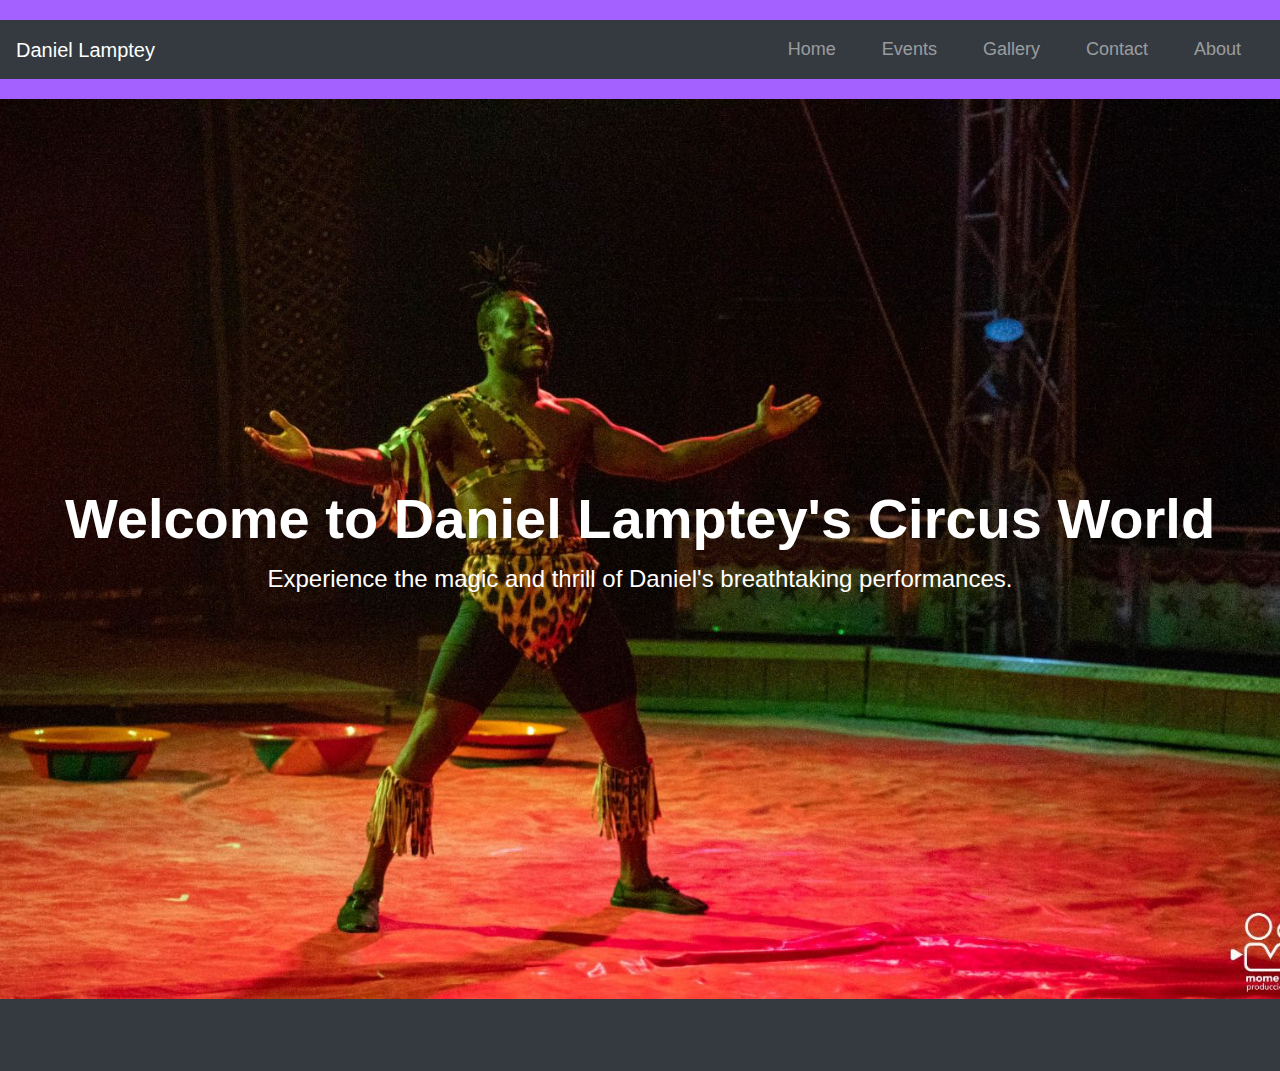
<file: index.html>
<!DOCTYPE html>
<html lang="en">
    <head>
        <meta charset="UTF-8">
        <meta name="viewport" content="width=device-width, initial-scale=1.0">
        <meta name="description" content="Daniel Lamptey - Circus Artist and Performer.">
        <meta name="keywords" content="Daniel Lamptey, Circus Artist, Performer, Dish Pan Spinning, Fire Eating.">
        <title>Home - Daniel Lamptey Circus Artist</title>
        <link rel="stylesheet" href="https://stackpath.bootstrapcdn.com/bootstrap/4.5.2/css/bootstrap.min.css">
        <link rel="stylesheet" href="css/styles.css">
        <link rel="stylesheet" href="https://cdnjs.cloudflare.com/ajax/libs/font-awesome/5.15.4/css/all.min.css">
    </head>    
<body>
    <header>
        <nav class="navbar navbar-expand-lg navbar-dark bg-dark">
            <a class="navbar-brand" href="index.html">Daniel Lamptey</a>
            <button class="navbar-toggler" type="button" data-toggle="collapse" data-target="#navbarNav" aria-controls="navbarNav" aria-expanded="false" aria-label="Toggle navigation">
                <span class="navbar-toggler-icon"></span>
            </button>
            <div class="collapse navbar-collapse" id="navbarNav">
                <ul class="navbar-nav ml-auto">
                    <li class="nav-item"><a class="nav-link" href="index.html">Home</a></li>
                    <li class="nav-item"><a class="nav-link" href="events.html">Events</a></li>
                    <li class="nav-item"><a class="nav-link" href="gallery.html">Gallery</a></li>
                    <li class="nav-item"><a class="nav-link" href="contact.html">Contact</a></li>
                    <li class="nav-item"><a class="nav-link" href="about.html">About</a></li>
                </ul>
            </div>
        </nav>
    </header>

    <main>
        <section class="intro bg-cover" style="background-image: url('images/background.jpg'); background-size: cover; background-position: center; background-repeat: no-repeat;">
            <div class="container text-center text-white d-flex flex-column justify-content-center align-items-center" style="height: 100vh;">
                <h1>Welcome to Daniel Lamptey's Circus World</h1>
                <p>Experience the magic and thrill of Daniel's breathtaking performances.</p>
            </div>
        </section>
    </main>

    <footer class="bg-dark text-white text-center py-3">
        <div class="marquee">
            <b><p>&copy; 2024 Daniel Lamptey Circus Artist</p></b>
        </div>
    </footer>

    <script src="https://code.jquery.com/jquery-3.5.1.slim.min.js"></script>
    <script src="https://cdn.jsdelivr.net/npm/@popperjs/core@2.5.2/dist/umd/popper.min.js"></script>
    <script src="https://stackpath.bootstrapcdn.com/bootstrap/4.5.2/js/bootstrap.min.js"></script>
</body>
</html>


<style>
    body, html {
    height: 100%;
    margin: 0;
    font-family: 'Roboto', sans-serif;
}

.bg-cover {
    background-size: cover;
    background-position: center;
    background-repeat: no-repeat;
    width: 100%;
    height: 100vh;
}

.intro h1 {
    font-size: 3.5em;
    font-weight: bold;
}

.intro p {
    font-size: 1.5em;
}

footer {
    background-color: #ff6f61;
    color: #fff;
}

</style>
</file>
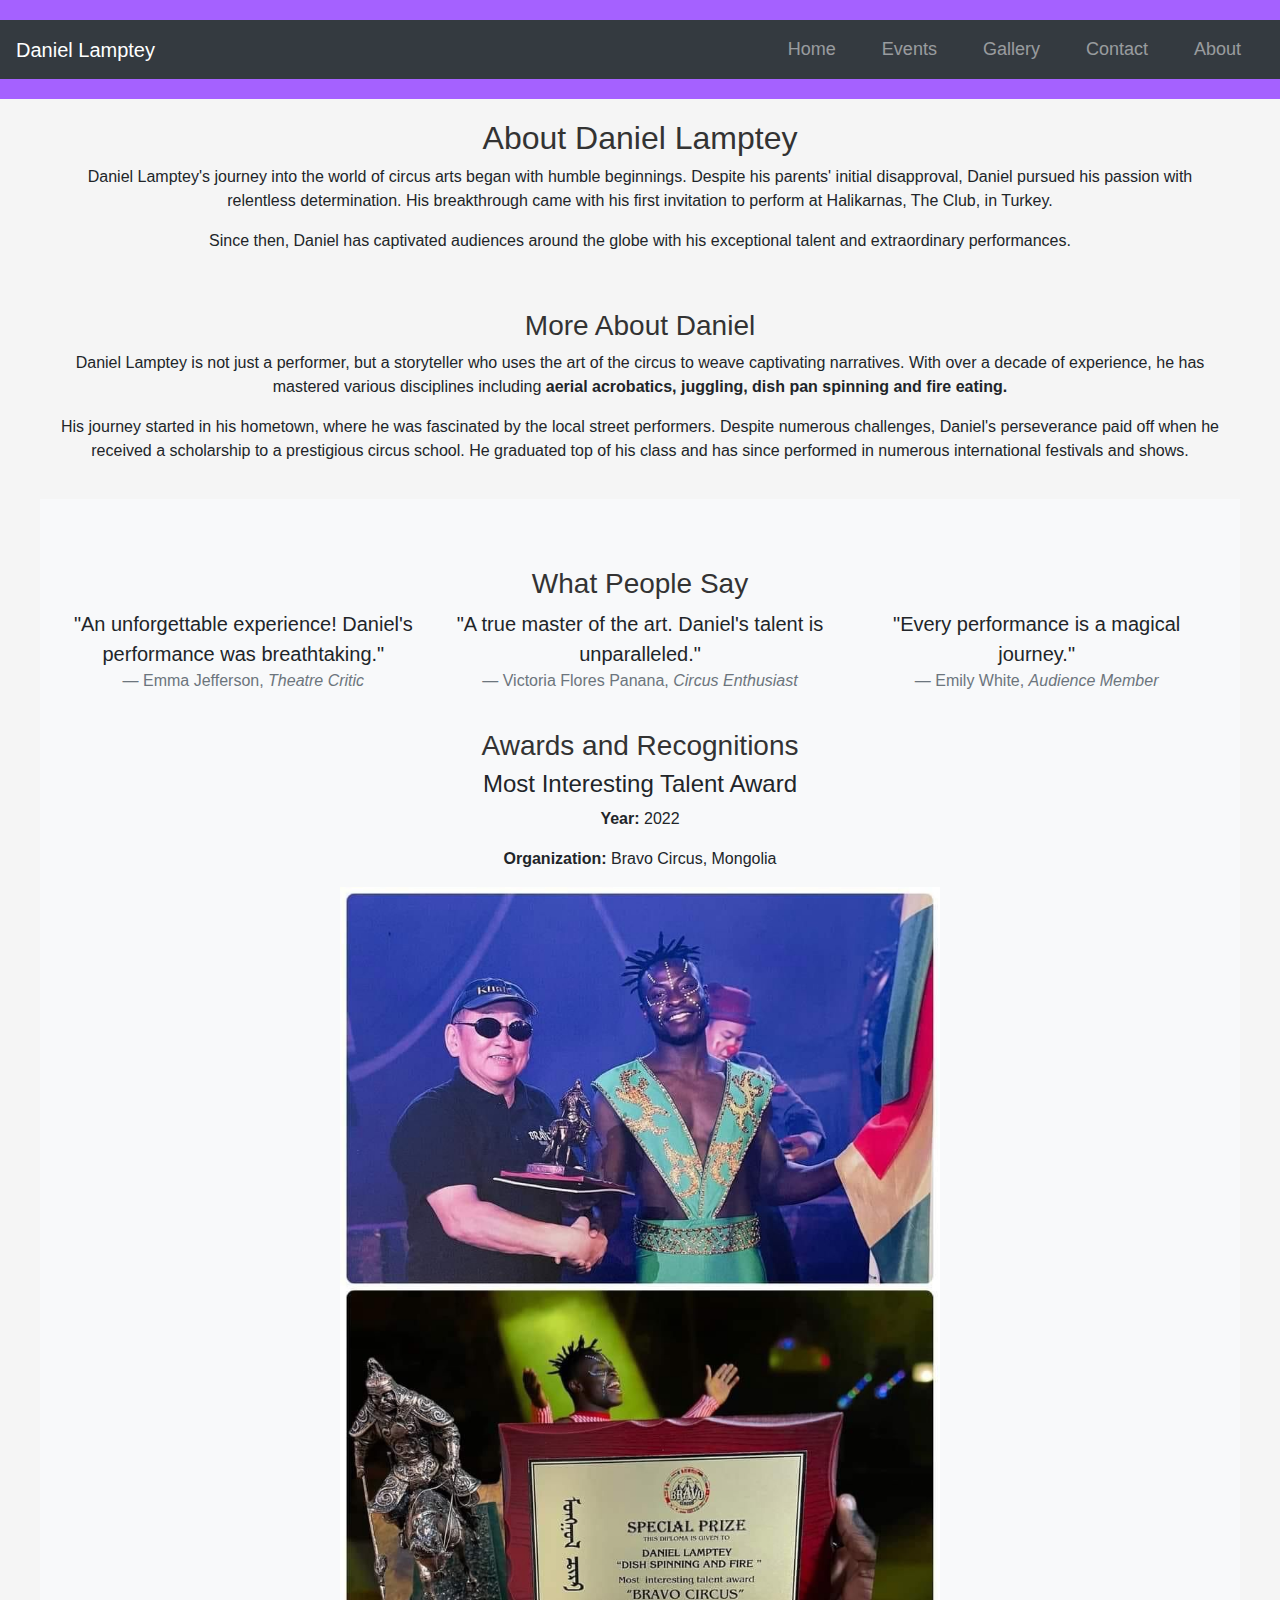
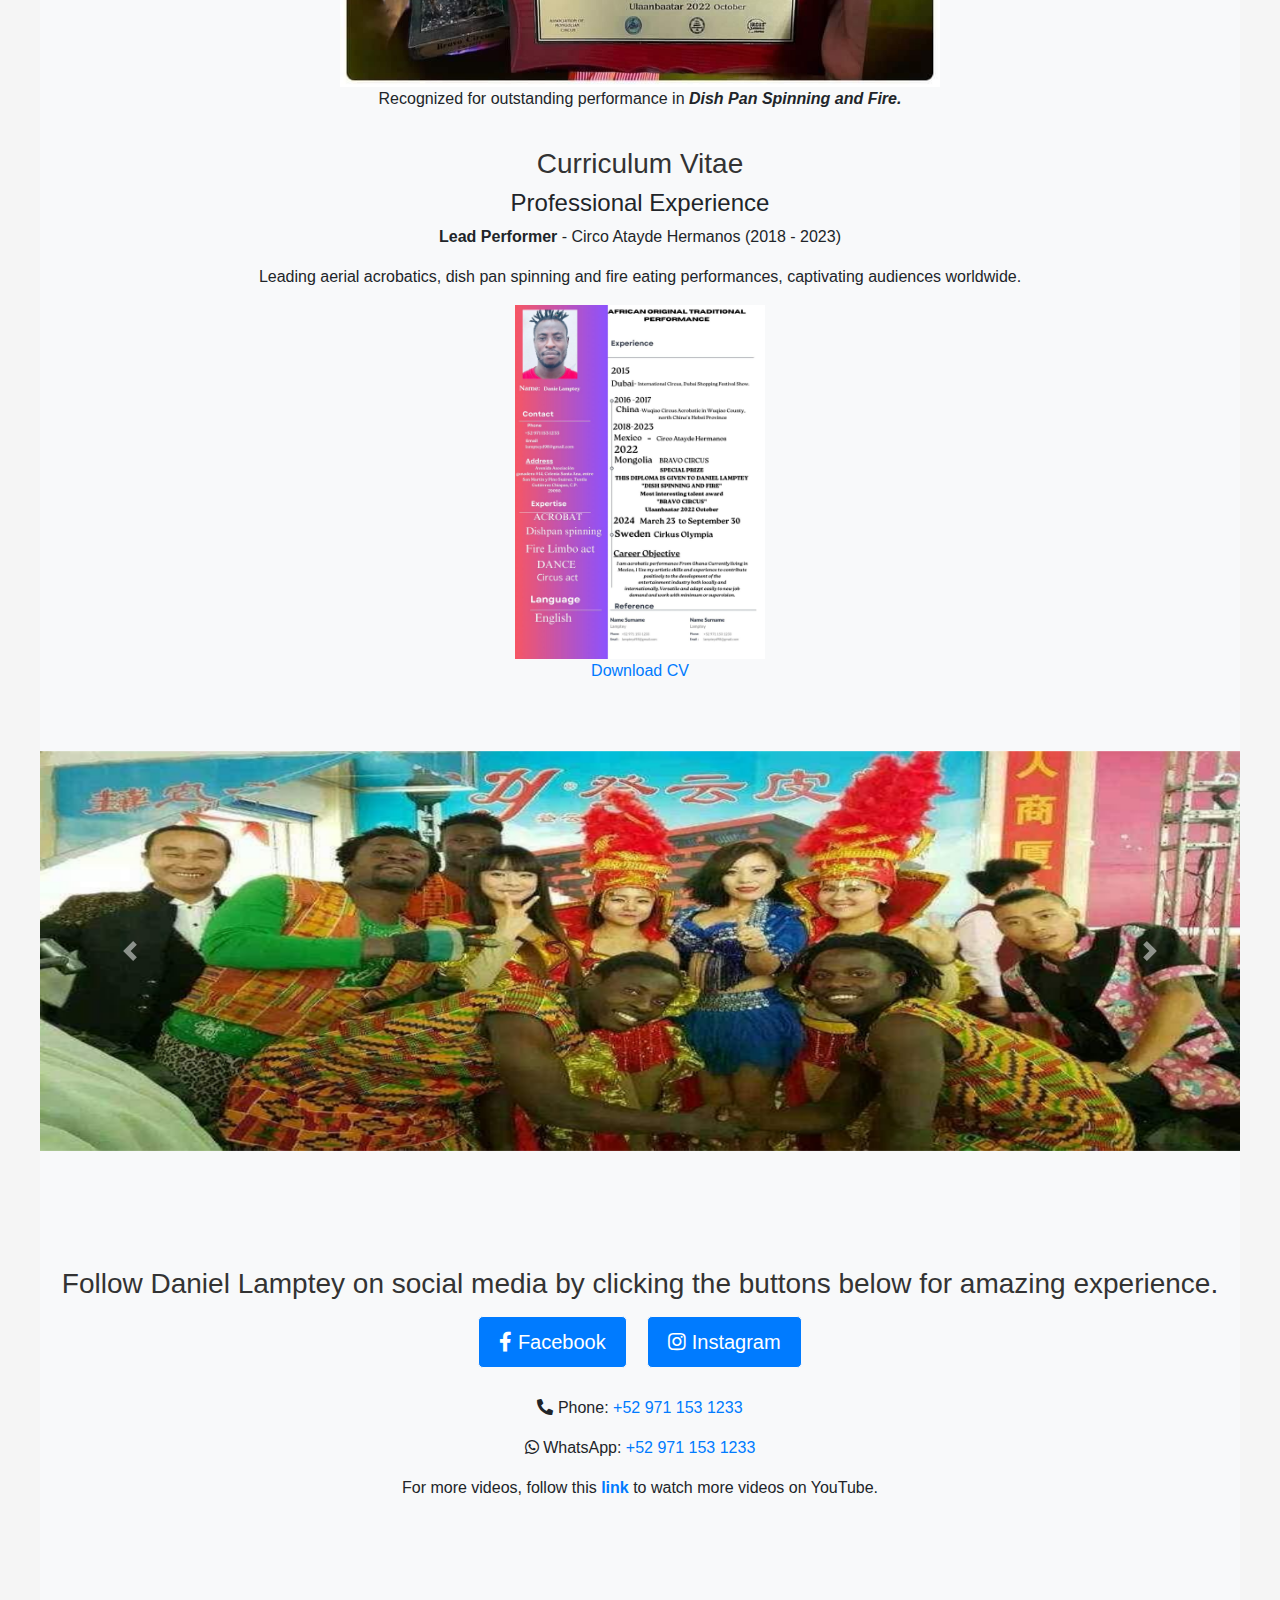
<file: about.html>
<!DOCTYPE html>
<html lang="en">
    <head>
        <meta charset="UTF-8">
        <meta name="viewport" content="width=device-width, initial-scale=1.0">
        <meta name="description" content="Daniel Lamptey - Circus Artist and Performer. Discover his journey and performances.">
        <meta name="keywords" content="Daniel Lamptey, Circus Artist, Performer, Aerial Acrobatics, Juggling">
        <title>About - Daniel Lamptey Circus Artist</title>
        <link rel="stylesheet" href="https://stackpath.bootstrapcdn.com/bootstrap/4.5.2/css/bootstrap.min.css">
        <link rel="stylesheet" href="css/styles.css">
        <link rel="stylesheet" href="https://cdnjs.cloudflare.com/ajax/libs/font-awesome/5.15.4/css/all.min.css">
    </head>    
    <header>
        <nav class="navbar navbar-expand-lg navbar-dark bg-dark">
            <a class="navbar-brand" href="about.html">Daniel Lamptey</a>
            <button class="navbar-toggler" type="button" data-toggle="collapse" data-target="#navbarNav" aria-controls="navbarNav" aria-expanded="false" aria-label="Toggle navigation">
                <span class="navbar-toggler-icon"></span>
            </button>
            <div class="collapse navbar-collapse" id="navbarNav">
                <ul class="navbar-nav ml-auto">
                    <li class="nav-item"><a class="nav-link" href="index.html">Home</a></li>
                    <li class="nav-item"><a class="nav-link" href="events.html">Events</a></li>
                    <li class="nav-item"><a class="nav-link" href="gallery.html">Gallery</a></li>
                    <li class="nav-item"><a class="nav-link" href="contact.html">Contact</a></li>
                    <li class="nav-item"><a class="nav-link" href="about.html">About</a></li>
                </ul>
            </div>
        </nav>
    </header>

    <main>
        <section class="about-section">
            <div class="container">
                <h2>About Daniel Lamptey</h2>
                <p>Daniel Lamptey's journey into the world of circus arts began with humble beginnings. Despite his parents' initial disapproval, Daniel pursued his passion with relentless determination. His breakthrough came with his first invitation to perform at Halikarnas, The Club, in Turkey.</p>
                <p>Since then, Daniel has captivated audiences around the globe with his exceptional talent and extraordinary performances.</p>
            </div>
        
     
            <div class="container">
                <h3>More About Daniel</h3>
                <p>Daniel Lamptey is not just a performer, but a storyteller who uses the art of the circus to weave captivating narratives. With over a decade of experience, he has mastered various disciplines including <b>aerial acrobatics, juggling, dish pan spinning and fire eating.</b></p>
                <p>His journey started in his hometown, where he was fascinated by the local street performers. Despite numerous challenges, Daniel's perseverance paid off when he received a scholarship to a prestigious circus school. He graduated top of his class and has since performed in numerous international festivals and shows.</p>
            </div>
        </section>
        <section class="testimonials-section py-5 bg-light">
            <div class="container">
                <center><h3>What People Say</h3></center>
                <div class="row">
                    <div class="col-md-4">
                        <blockquote class="blockquote">
                            <center><p class="mb-0">"An unforgettable experience! Daniel's performance was breathtaking."</p></center>
                            <center><footer class="blockquote-footer">Emma Jefferson, <cite title="Source Title">Theatre Critic</cite></footer></center>
                        </blockquote>
                    </div>
                    <div class="col-md-4">
                        <blockquote class="blockquote">
                            <center><p class="mb-0">"A true master of the art. Daniel's talent is unparalleled."</p></center>
                            <center><footer class="blockquote-footer">Victoria Flores Panana, <cite title="Source Title">Circus Enthusiast</cite></footer></center>
                        </blockquote>
                    </div>
                    <div class="col-md-4">
                        <blockquote class="blockquote">
                            <center><p class="mb-0">"Every performance is a magical journey."</p></center>
                            <center><footer class="blockquote-footer">Emily White, <cite title="Source Title">Audience Member</cite></footer></center>
                        </blockquote>
                    </div>
                </div>
            </div>
        
            <section class="awards-section bg-light">
                <div class="awards-container">
                    <h3>Awards and Recognitions</h3>
                    <div class="award">
                        <h4>Most Interesting Talent Award</h4>
                        <p><strong>Year:</strong> 2022</p>
                        <p><strong>Organization:</strong> Bravo Circus, Mongolia</p>
                        <img src="images/special-prize.jpg" style="max-width: 50%;">
                        <p>Recognized for outstanding performance in <B><i>Dish Pan Spinning and Fire.</i></B></p>
                    </div>
                </div>
        </section>    
        <section class="cv-section">
            <div class="container">
                <strong><h3>Curriculum Vitae</h3></strong>
                <div class="cv-item">
                    <h4>Professional Experience</h4>
                    <p><strong>Lead Performer</strong> - Circo Atayde Hermanos (2018 - 2023)</p>
                    <p>Leading aerial acrobatics, dish pan spinning and fire eating performances, captivating audiences worldwide.</p>
                    <img src="images/Daniel's CV.jpg" alt="Daniel's CV.jpg" style="max-width: 250px">
                </div>
                <div class="cv-download">
                    <a href="images/Daniel's CV.jpg" download>Download CV</a>
                </div>
            </div>
        </section>
        <section class="carousel-section py-5">
            <div id="performanceCarousel" class="carousel slide" data-ride="carousel">
                <div class="carousel-inner">
                    <div class="carousel-item active">
                        <img src="images/China-header.jpg" class="d-block w-100" alt="Performance 1">
                    </div>
                    <div class="carousel-item">
                        <img src="images/Dubai-4.jpg" class="d-block w-100" alt="Performance 2">
                    </div>
                    <div class="carousel-item">
                        <img src="images/27.jpg" class="d-block w-100" alt="Performance 3">
                    </div>
                </div>
                <a class="carousel-control-prev" href="#performanceCarousel" role="button" data-slide="prev">
                    <span class="carousel-control-prev-icon" aria-hidden="true"></span>
                    <span class="sr-only">Previous</span>
                </a>
                <a class="carousel-control-next" href="#performanceCarousel" role="button" data-slide="next">
                    <span class="carousel-control-next-icon" aria-hidden="true"></span>
                    <span class="sr-only">Next</span>
                </a>
            </div>
        </section>
        <section class="social-media-section py-5 text-center">
            <div class="container">
                <h3>Follow Daniel Lamptey on social media by clicking the buttons below for amazing experience.</h3>
                <a href="https://www.facebook.com/ghanaacrobatics.lamptey?mibextid=LQQJ4d" class="btn btn-outline-light btn-lg m-2"><i class="fab fa-facebook-f"></i> Facebook</a>
                <a href="https://instagram.com/ghana_acrobatics_lamptey" class="btn btn-outline-light btn-lg m-2"><i class="fab fa-instagram"></i> Instagram</a>
            </div>
            <div class="contact-info">
                <p><i class="fas fa-phone-alt"></i> Phone: <a href="tel:+52 971 153 1233">+52 971 153 1233</a></p>
                <p><i class="fab fa-whatsapp"></i> WhatsApp: <a href="https://wa.me/+529711531233" target="_blank">+52 971 153 1233</a></p>
                <p>For more videos, follow this <a href="https://www.youtube.com/@ghanaacrobatslampteycircus6542" target="_blank"><b>link</b></a> to watch more videos on YouTube.</p>
            </div>            
        </section>
    </main>
    <footer class="bg-dark text-white text-center py-3">
        <div class="marquee">
            <b><p>&copy; 2024 Daniel Lamptey Circus Artist</p></b>
        </div>
    </footer>
    <script src="https://code.jquery.com/jquery-3.5.1.slim.min.js"></script>
    <script src="https://cdn.jsdelivr.net/npm/@popperjs/core@2.5.2/dist/umd/popper.min.js"></script>
    <script src="https://stackpath.bootstrapcdn.com/bootstrap/4.5.2/js/bootstrap.min.js"></script>
</body>
</html>
</file>
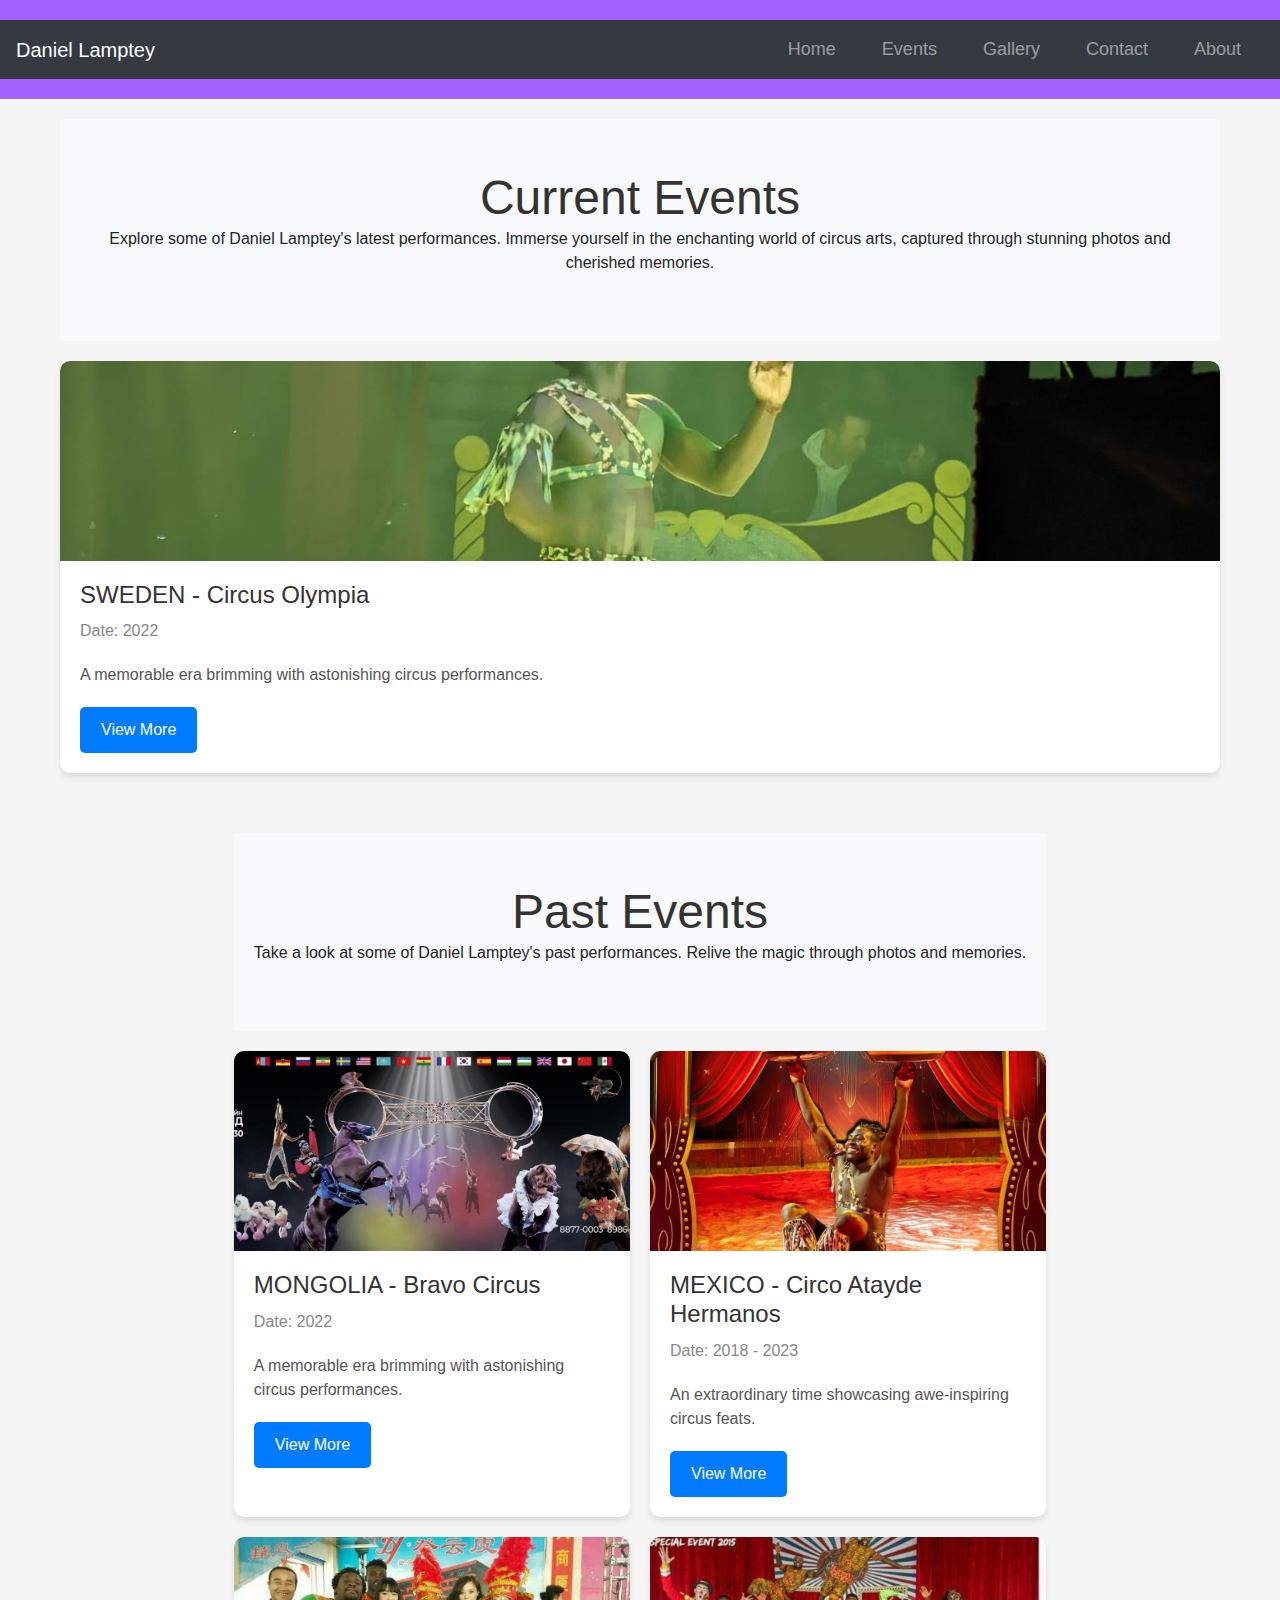
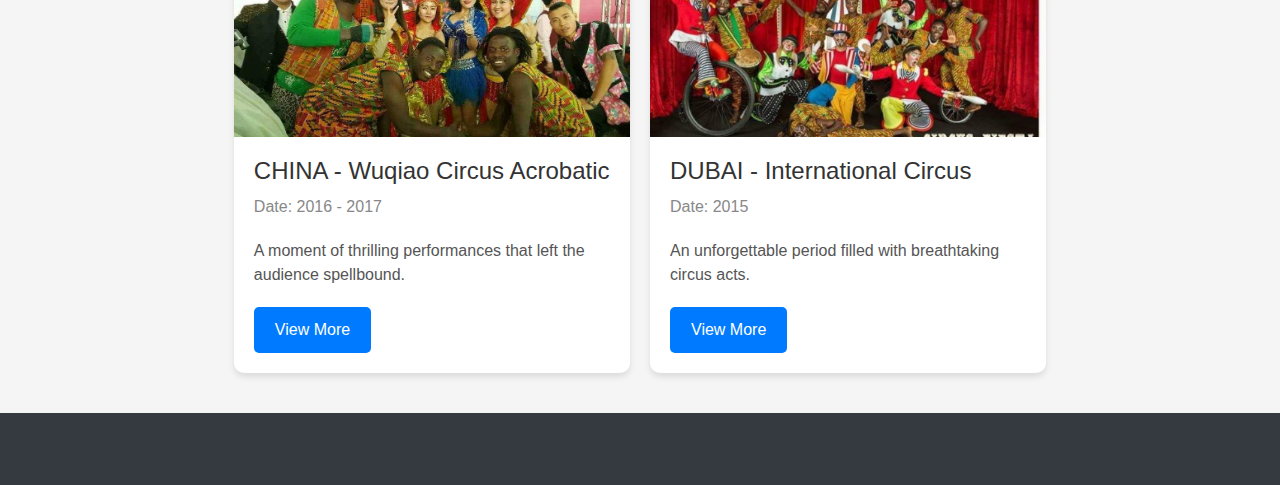
<file: events.html>
<!DOCTYPE html>
<html lang="en">
<head>
    <meta charset="UTF-8">
    <meta name="viewport" content="width=device-width, initial-scale=1.0">
    <title>Events - Daniel Lamptey Circus Artist</title>
    <link rel="stylesheet" href="https://stackpath.bootstrapcdn.com/bootstrap/4.5.2/css/bootstrap.min.css">
    <link rel="stylesheet" href="css/styles.css">
</head>
<body>
    <header>
        <nav class="navbar navbar-expand-lg navbar-dark bg-dark">
            <a class="navbar-brand" href="index.html">Daniel Lamptey</a>
            <button class="navbar-toggler" type="button" data-toggle="collapse" data-target="#navbarNav" aria-controls="navbarNav" aria-expanded="false" aria-label="Toggle navigation">
                <span class="navbar-toggler-icon"></span>
            </button>
            <div class="collapse navbar-collapse" id="navbarNav">
                <ul class="navbar-nav ml-auto">
                    <li class="nav-item"><a class="nav-link" href="index.html">Home</a></li>
                    <li class="nav-item"><a class="nav-link" href="events.html">Events</a></li>
                    <li class="nav-item"><a class="nav-link" href="gallery.html">Gallery</a></li>
                    <li class="nav-item"><a class="nav-link" href="contact.html">Contact</a></li>
                    <li class="nav-item"><a class="nav-link" href="about.html">About</a></li>
                </ul>
            </div>
        </nav>
    </header>

    <section class="events-section past-events">
        <div class="container">
            <header class="events-header">
                <h2>Current Events</h2>
                <p>Explore some of Daniel Lamptey's latest performances. Immerse yourself in the enchanting world of circus arts, captured through stunning photos and cherished memories.</p>
            </header>
            <div class="events-grid">
                <div class="event-card">
                    <img src="images/events/sweden/olympia-5.jpg" alt="MONGOLIA - Bravo Circus" class="event-image">
                    <div class="event-details">
                        <h3 class="event-title">SWEDEN - Circus Olympia</h3>
                        <p class="event-date">Date: 2022</p>
                        <p class="event-description">A memorable era brimming with astonishing circus performances.</p>
                        <a href="events/sweden-circus-olympia.html" class="btn">View More</a>
                    </div>
                </div>
            </div>
        </div>
    </section>

    <main>
        <section class="events-section past-events">
            <div class="container">
                <header class="events-header">
                    <h2>Past Events</h2>
                    <p>Take a look at some of Daniel Lamptey's past performances. Relive the magic through photos and memories.</p>
                </header>
                <div class="events-grid">
                    <div class="event-card">
                        <img src="images/bravo-circus-2.jpg" alt="MONGOLIA - Bravo Circus" class="event-image">
                        <div class="event-details">
                            <h3 class="event-title">MONGOLIA - Bravo Circus</h3>
                            <p class="event-date">Date: 2022</p>
                            <p class="event-description">A memorable era brimming with astonishing circus performances.</p>
                            <a href="events/mongolia-bravo-circus.html" class="btn">View More</a>
                        </div>
                    </div>
                    <div class="event-card">
                        <img src="images/Mexico-header.jpg" alt="MEXICO - Circo Atayde Hermanos" class="event-image">
                        <div class="event-details">
                            <h3 class="event-title">MEXICO - Circo Atayde Hermanos</h3>
                            <p class="event-date">Date: 2018 - 2023</p>
                            <p class="event-description">An extraordinary time showcasing awe-inspiring circus feats.</p>
                            <a href="events/mexico-circo-atayde-hermanos.html" class="btn">View More</a>
                        </div>
                    </div>
                    <div class="event-card">
                        <img src="images/China-header.jpg" alt="CHINA - Wuqiao Circus Acrobatic" class="event-image">
                        <div class="event-details">
                            <h3 class="event-title">CHINA - Wuqiao Circus Acrobatic</h3>
                            <p class="event-date">Date: 2016 - 2017</p>
                            <p class="event-description">A moment of thrilling performances that left the audience spellbound.</p>
                            <a href="events/china-wuqiao-circus.html" class="btn">View More</a>
                        </div>
                    </div>
                    <div class="event-card">
                        <img src="images/Dubai-header.jpg" alt="DUBAI - International Circus" class="event-image">
                        <div class="event-details">
                            <h3 class="event-title">DUBAI - International Circus</h3>
                            <p class="event-date">Date: 2015</p>
                            <p class="event-description">An unforgettable period filled with breathtaking circus acts.</p>
                            <a href="events/dubai-international-circus.html" class="btn">View More</a>
                        </div>
                    </div>
                    <!-- Add more past event cards as needed -->
                </div>
            </div>
        </section>
    </main>

    <footer class="bg-dark text-white text-center py-3">
        <div class="marquee">
            <b><p>&copy; 2024 Daniel Lamptey Circus Artist</p></b>
        </div>
    </footer>

    <script src="https://code.jquery.com/jquery-3.5.1.slim.min.js"></script>
    <script src="https://cdn.jsdelivr.net/npm/@popperjs/core@2.5.2/dist/umd/popper.min.js"></script>
    <script src="https://stackpath.bootstrapcdn.com/bootstrap/4.5.2/js/bootstrap.min.js"></script>
</body>
</html>
</file>
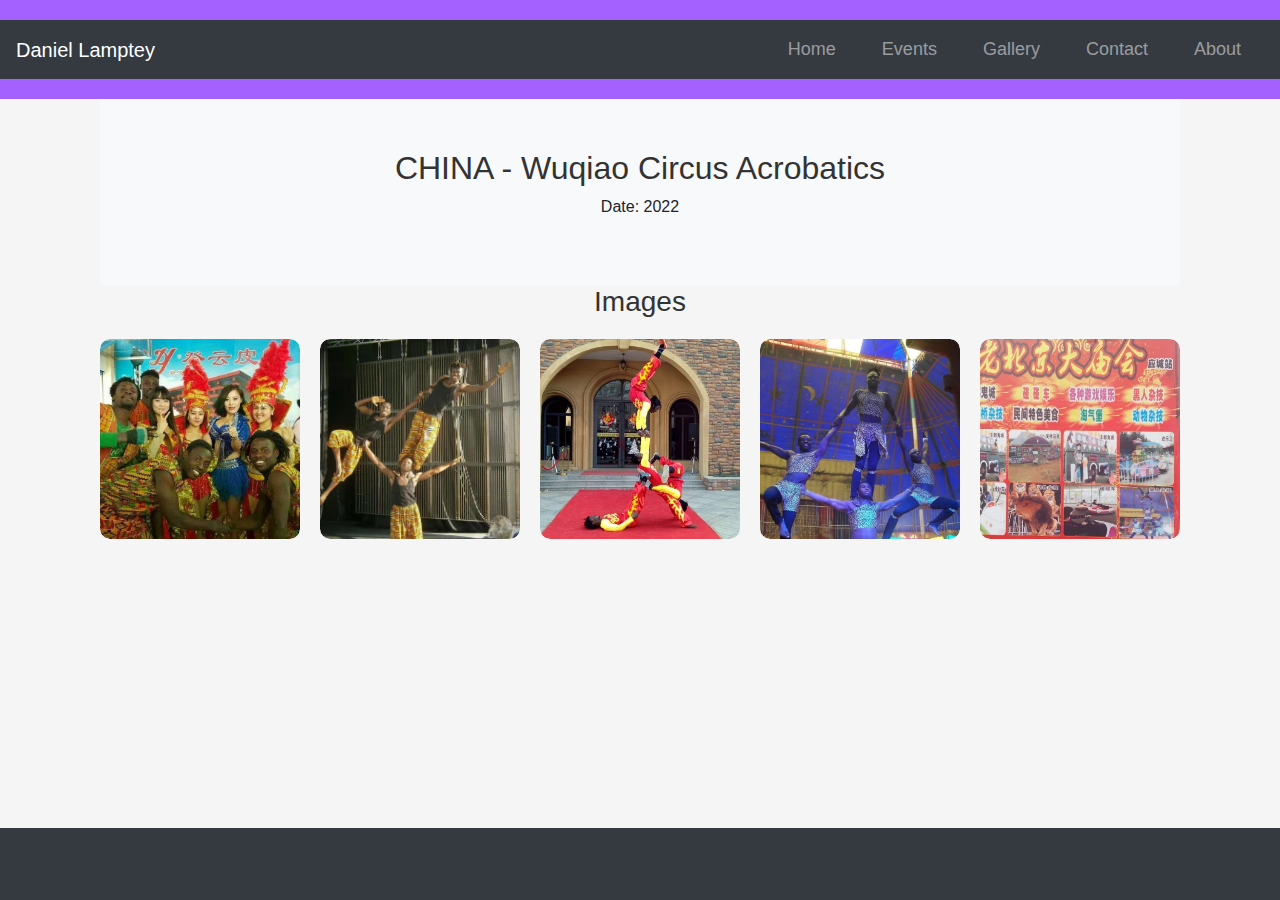
<file: events/china-wuqiao-circus.html>
<!DOCTYPE html>
<html lang="en">
<head>
    <meta charset="UTF-8">
    <meta name="viewport" content="width=device-width, initial-scale=1.0">
    <title>CHINA - Wuqiao Circus Acrobatics</title>
    <link rel="stylesheet" href="https://stackpath.bootstrapcdn.com/bootstrap/4.5.2/css/bootstrap.min.css">
    <link rel="stylesheet" href="../css/styles.css">
</head>
<body>
    <header>
        <nav class="navbar navbar-expand-lg navbar-dark bg-dark">
            <a class="navbar-brand" href="../china-wuqiao-circus.html">Daniel Lamptey</a>
            <button class="navbar-toggler" type="button" data-toggle="collapse" data-target="#navbarNav" aria-controls="navbarNav" aria-expanded="false" aria-label="Toggle navigation">
                <span class="navbar-toggler-icon"></span>
            </button>
            <div class="collapse navbar-collapse" id="navbarNav">
                <ul class="navbar-nav ml-auto">
                    <li class="nav-item"><a class="nav-link" href="../index.html">Home</a></li>
                    <li class="nav-item"><a class="nav-link" href="../events.html">Events</a></li>
                    <li class="nav-item"><a class="nav-link" href="../gallery.html">Gallery</a></li>
                    <li class="nav-item"><a class="nav-link" href="../contact.html">Contact</a></li>
                    <li class="nav-item"><a class="nav-link" href="../about.html">About</a></li>
                </ul>
            </div>
        </nav>
    </header>

    <main>
        <section class="images">
            <header class="event-detail-header">
                <h2>CHINA - Wuqiao Circus Acrobatics</h2>
                <p>Date: 2022</p>
            </header>
            <center><h3>Images</h3></center>
            <div class="gallery">
                <center><div class="grid-container">
                    <div class="grid-item">
                        <img src="../images/events/china/China-header.jpg" alt="Sample Image 1">
                    </div>
                    <div class="grid-item">
                        <img src="../images/events/china/3-in-1.jpg" alt="Sample Image 52">
                    </div>
                    <div class="grid-item">
                        <img src="../images/events/china/street-show.jpg" alt="Sample Image 52">
                    </div>
                    <div class="grid-item">
                        <img src="../images/events/china/family-tree.jpg" alt="Sample Image 52">
                    </div>
                    <div class="grid-item">
                        <img src="../images/events/china/china-poster.jpg" alt="Sample Image 52">
                    </div>
                </div></center>
            </div>
        </section>
    </main>

    <footer class="bg-dark text-white text-center py-3">
        <div class="marquee">
            <b><p>&copy; 2024 Daniel Lamptey Circus Artist</p></b>
        </div>
    </footer>

    <script src="https://code.jquery.com/jquery-3.5.1.slim.min.js"></script>
    <script src="https://cdn.jsdelivr.net/npm/@popperjs/core@2.5.2/dist/umd/popper.min.js"></script>
    <script src="https://stackpath.bootstrapcdn.com/bootstrap/4.5.2/js/bootstrap.min.js"></script>
</body>
</html>


<style>
    /* Global Styles */
body, html {
    margin: 0;
    padding: 0;
    font-family: Arial, sans-serif;
    display: flex;
    flex-direction: column;
    min-height: 100vh; /* Ensure the body takes the full viewport height */
    background-color: #f5f5f5; /* Light background color */
}
.event-detail-header {
    max-width: 1200px;
    margin: 0 auto;
    padding: 20px;
    text-align: center;
    padding: 50px 20px;
    background-color: #f8f9fa;
    }
    .events-detail-header h2 {
        margin: 0;
        font-size: 3em;
        color: #333;
    }

    .grid-container {
        display: grid;
        grid-template-columns: repeat(5, 1fr); /* Five columns */
        grid-gap: 20px; /* Spacing between grid items */
        max-width: 1200px; /* Limit maximum width */
        width: 100%; /* Ensure full width within the container */
    }
    .grid-item {
        overflow: hidden; /* Prevent overflow for videos */
        width: 200px; /* Fixed width for grid items */
        height: 200px; /* Fixed height for grid items */
        border-radius: 10px;
    }
    .grid-item img {
        width: 100%; /* Fill the grid item's width */
        height: 100%; /* Fill the grid item's height */
        object-fit: cover; /* Ensure images/videos cover the entire area */
        display: block; /* Ensure images/videos do not create whitespace */
        border-radius: inherit; /* Inherit border radius from parent */
        transition: transform 0.3s ease; /* Smooth transition effect */
    }
    .grid-item:hover img {
        transform: scale(1.05); /* Zoom effect on hover */
    }

/* Responsive layout adjustments */
@media screen and (max-width: 1200px) {
    .grid-container {
        grid-template-columns: repeat(4, 1fr); /* Four columns for smaller screens */
    }
}

@media screen and (max-width: 992px) {
    .grid-container {
        grid-template-columns: repeat(3, 1fr); /* Three columns for even smaller screens */
    }
}

@media screen and (max-width: 768px) {
    .grid-container {
        grid-template-columns: repeat(2, 1fr); /* Two columns for mobile screens */
    }
}

@media screen and (max-width: 480px) {
    .grid-container {
        grid-template-columns: repeat(1, 1fr); /* One column for very small screens */
    }
}

@media (max-width:768px){
    .grid-container .popup-image img{
        width: 95%;
    }
}
</style>
</file>
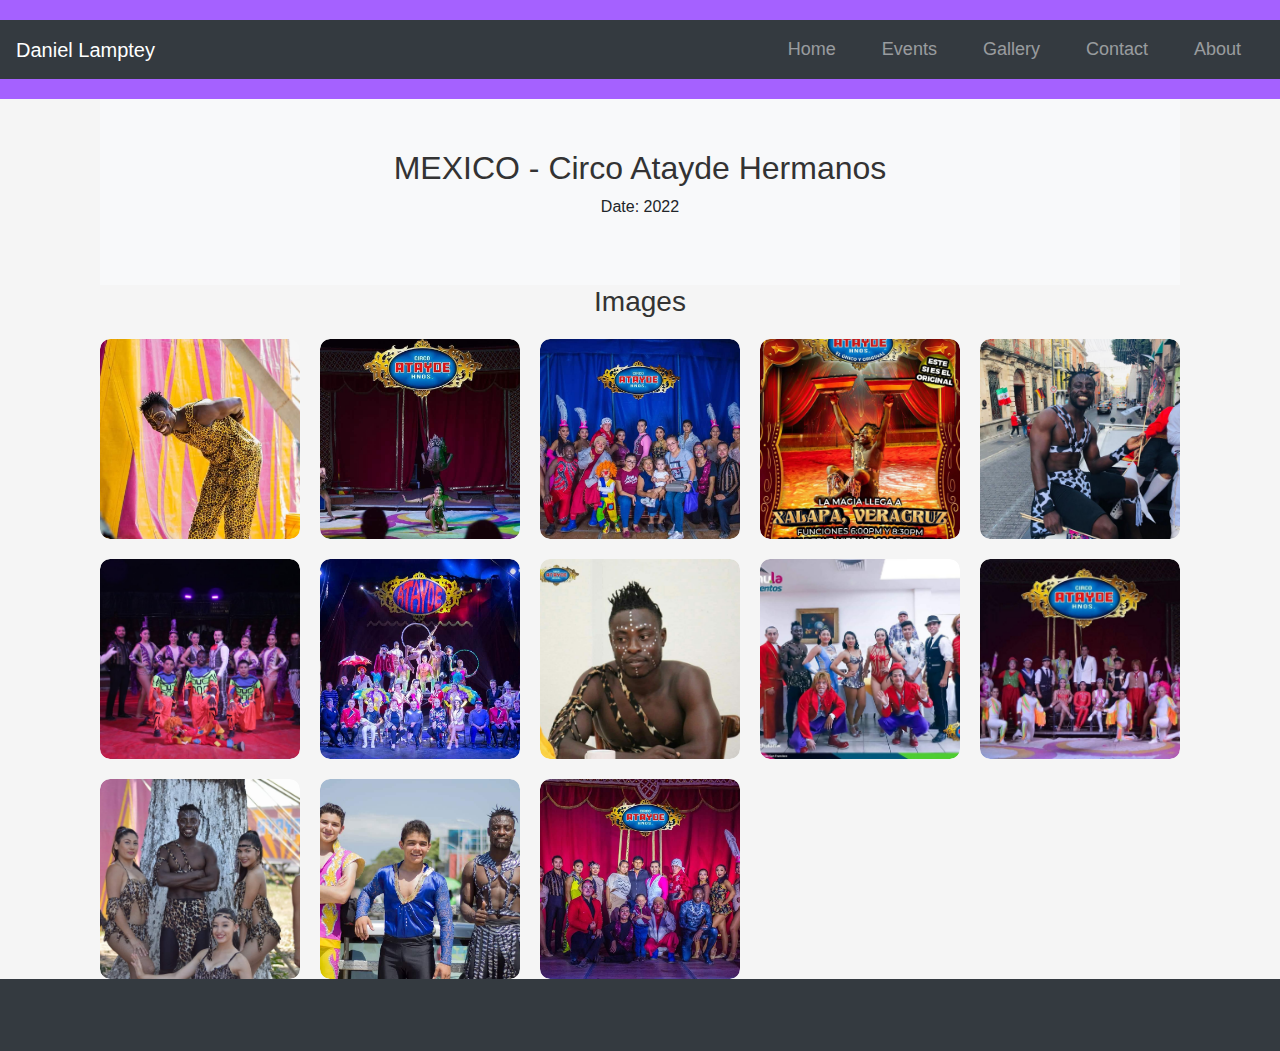
<file: events/circo-atayde-hermanos.html>
<!DOCTYPE html>
<html lang="en">
<head>
    <meta charset="UTF-8">
    <meta name="viewport" content="width=device-width, initial-scale=1.0">
    <title>MEXICO - Circo Atayde Hermanos</title>
    <link rel="stylesheet" href="https://stackpath.bootstrapcdn.com/bootstrap/4.5.2/css/bootstrap.min.css">
    <link rel="stylesheet" href="../css/styles.css">
</head>
<body>
    <header>
        <nav class="navbar navbar-expand-lg navbar-dark bg-dark">
            <a class="navbar-brand" href="../mexico-circo-atayde-hermanos.html">Daniel Lamptey</a>
            <button class="navbar-toggler" type="button" data-toggle="collapse" data-target="#navbarNav" aria-controls="navbarNav" aria-expanded="false" aria-label="Toggle navigation">
                <span class="navbar-toggler-icon"></span>
            </button>
            <div class="collapse navbar-collapse" id="navbarNav">
                <ul class="navbar-nav ml-auto">
                    <li class="nav-item"><a class="nav-link" href="../index.html">Home</a></li>
                    <li class="nav-item"><a class="nav-link" href="../events.html">Events</a></li>
                    <li class="nav-item"><a class="nav-link" href="../gallery.html">Gallery</a></li>
                    <li class="nav-item"><a class="nav-link" href="../contact.html">Contact</a></li>
                    <li class="nav-item"><a class="nav-link" href="../about.html">About</a></li>
                </ul>
            </div>
        </nav>
    </header>

    <main>
        <section class="images">
            <header class="event-detail-header">
                <h2>MEXICO - Circo Atayde Hermanos</h2>
                <p>Date: 2022</p>
            </header>
            <center><h3>Images</h3></center>
            <div class="gallery">
                <center><div class="grid-container">
                    <div class="grid-item">
                        <img src="../images/events/mexico/daniel-smiles-2.jpg" alt="Sample Image 1">
                    </div>
                    <div class="grid-item">
                        <img src="../images/events/mexico/forward-flip.jpg" alt="Sample Image 52">
                    </div>
                    <div class="grid-item">
                        <img src="../images/events/mexico/group-pic-.jpg" alt="Sample Image 52">
                    </div>
                    <div class="grid-item">
                        <img src="../images/events/mexico/xapala-veracruz.jpg" alt="Sample Image 52">
                    </div>
                    <div class="grid-item">
                        <img src="../images/events/mexico/daniel-smiles.jpg" alt="Sample Image 52">
                    </div>
                    <div class="grid-item">
                        <img src="../images/events/mexico/group-pic-1.jpg" alt="Sample Image 52">
                    </div>
                    <div class="grid-item">
                        <img src="../images/events/mexico/group-pic-3.jpg" alt="Sample Image 52">
                    </div>
                    <div class="grid-item">
                        <img src="../images/events/mexico/interview.jpg" alt="Sample Image 52">
                    </div>
                    <div class="grid-item">
                        <img src="../images/events/mexico/group-pic-4.jpg" alt="Sample Image 52">
                    </div>
                    <div class="grid-item">
                        <img src="../images/events/mexico/group-pic-2.jpg" alt="Sample Image 52">
                    </div>
                    <div class="grid-item">
                        <img src="../images/events/mexico/group-pic-girls-only.jpg" alt="Sample Image 52">
                    </div>
                    <div class="grid-item">
                        <img src="../images/events/mexico/group-pic-7.jpg" alt="Sample Image 52">
                    </div>
                    <div class="grid-item">
                        <img src="../images/events/mexico/group-pic-5.jpg" alt="Sample Image 52">
                    </div>                    
                </div></center>
            </div>
        </section>
    </main>

    <footer class="bg-dark text-white text-center py-3">
        <div class="marquee">
            <b><p>&copy; 2024 Daniel Lamptey Circus Artist</p></b>
        </div>
    </footer>

    <script src="https://code.jquery.com/jquery-3.5.1.slim.min.js"></script>
    <script src="https://cdn.jsdelivr.net/npm/@popperjs/core@2.5.2/dist/umd/popper.min.js"></script>
    <script src="https://stackpath.bootstrapcdn.com/bootstrap/4.5.2/js/bootstrap.min.js"></script>
</body>
</html>


<style>
/* Global Styles */
body, html {
    margin: 0;
    padding: 0;
    font-family: Arial, sans-serif;
    display: flex;
    flex-direction: column;
    min-height: 100vh; /* Ensure the body takes the full viewport height */
    background-color: #f5f5f5; /* Light background color */
}
.event-detail-header {
    max-width: 1200px;
    margin: 0 auto;
    padding: 20px;
    text-align: center;
    padding: 50px 20px;
    background-color: #f8f9fa;
    }
    .events-detail-header h2 {
        margin: 0;
        font-size: 3em;
        color: #333;
    }

    .grid-container {
        display: grid;
        grid-template-columns: repeat(5, 1fr); /* Five columns */
        grid-gap: 20px; /* Spacing between grid items */
        max-width: 1200px; /* Limit maximum width */
        width: 100%; /* Ensure full width within the container */
    }
    .grid-item {
        overflow: hidden; /* Prevent overflow for videos */
        width: 200px; /* Fixed width for grid items */
        height: 200px; /* Fixed height for grid items */
        border-radius: 10px;
    }
    .grid-item img {
        width: 100%; /* Fill the grid item's width */
        height: 100%; /* Fill the grid item's height */
        object-fit: cover; /* Ensure images/videos cover the entire area */
        display: block; /* Ensure images/videos do not create whitespace */
        border-radius: inherit; /* Inherit border radius from parent */
        transition: transform 0.3s ease; /* Smooth transition effect */
    }
    .grid-item:hover img {
        transform: scale(1.05); /* Zoom effect on hover */
    }

/* Responsive layout adjustments */
@media screen and (max-width: 1200px) {
    .grid-container {
        grid-template-columns: repeat(4, 1fr); /* Four columns for smaller screens */
    }
}

@media screen and (max-width: 992px) {
    .grid-container {
        grid-template-columns: repeat(3, 1fr); /* Three columns for even smaller screens */
    }
}

@media screen and (max-width: 768px) {
    .grid-container {
        grid-template-columns: repeat(2, 1fr); /* Two columns for mobile screens */
    }
}

@media screen and (max-width: 480px) {
    .grid-container {
        grid-template-columns: repeat(1, 1fr); /* One column for very small screens */
    }
}

@media (max-width:768px){
    .grid-container .popup-image img{
        width: 95%;
    }
}
</style>
</file>
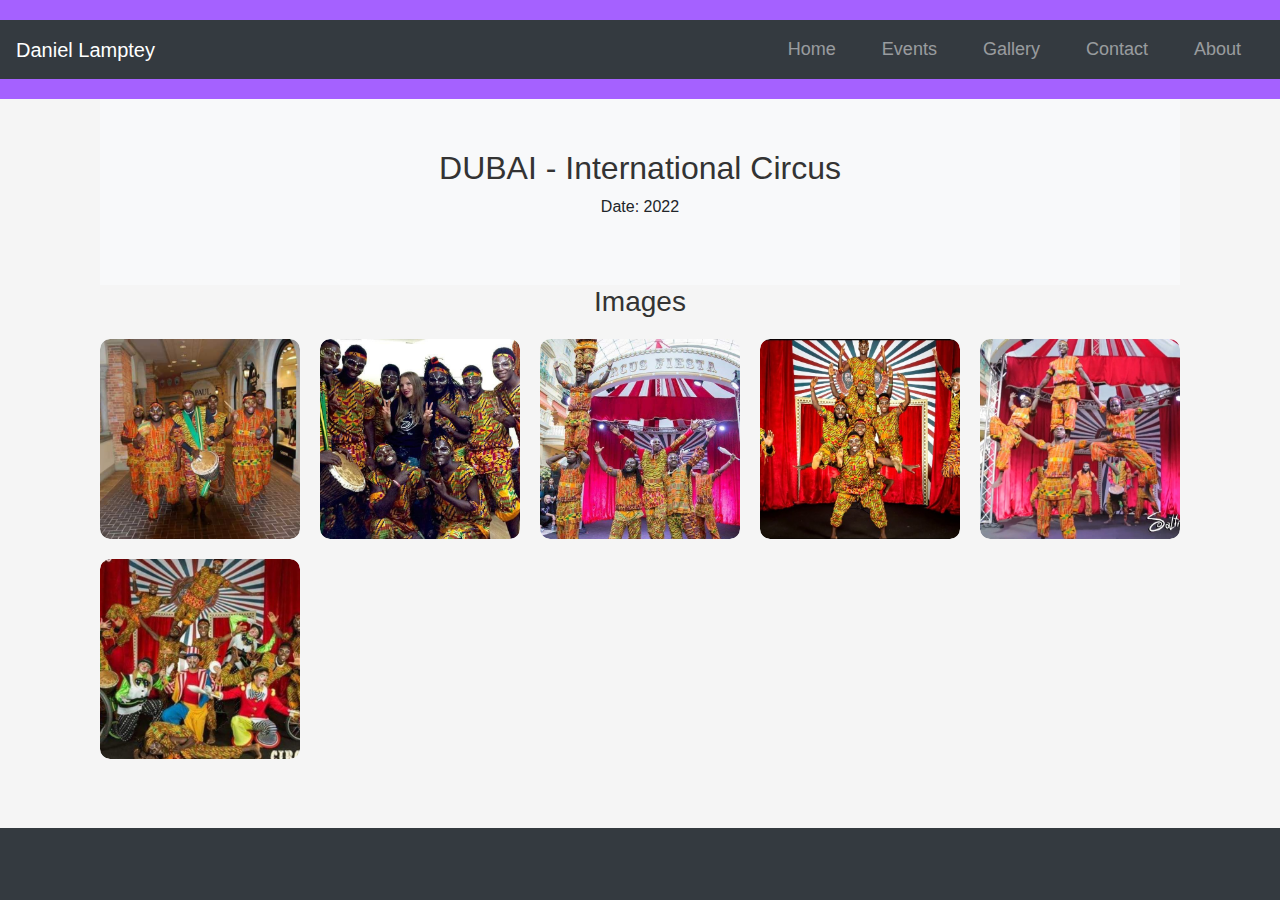
<file: events/dubai-international-circus.html>
<!DOCTYPE html>
<html lang="en">
<head>
    <meta charset="UTF-8">
    <meta name="viewport" content="width=device-width, initial-scale=1.0">
    <title>DUBAI - International Circus</title>
    <link rel="stylesheet" href="https://stackpath.bootstrapcdn.com/bootstrap/4.5.2/css/bootstrap.min.css">
    <link rel="stylesheet" href="../css/styles.css">
</head>
<body>
    <header>
        <nav class="navbar navbar-expand-lg navbar-dark bg-dark">
            <a class="navbar-brand" href="../dubai-international-circus.html">Daniel Lamptey</a>
            <button class="navbar-toggler" type="button" data-toggle="collapse" data-target="#navbarNav" aria-controls="navbarNav" aria-expanded="false" aria-label="Toggle navigation">
                <span class="navbar-toggler-icon"></span>
            </button>
            <div class="collapse navbar-collapse" id="navbarNav">
                <ul class="navbar-nav ml-auto">
                    <li class="nav-item"><a class="nav-link" href="../index.html">Home</a></li>
                    <li class="nav-item"><a class="nav-link" href="../events.html">Events</a></li>
                    <li class="nav-item"><a class="nav-link" href="../gallery.html">Gallery</a></li>
                    <li class="nav-item"><a class="nav-link" href="../contact.html">Contact</a></li>
                    <li class="nav-item"><a class="nav-link" href="../about.html">About</a></li>
                </ul>
            </div>
        </nav>
    </header>

    <main>
        <section class="images">
            <header class="event-detail-header">
                <h2>DUBAI - International Circus</h2>
                <p>Date: 2022</p>
            </header>
            <center><h3>Images</h3></center>
            <div class="gallery">
                <center><div class="grid-container">
                    <div class="grid-item">
                        <img src="../images/events/dubai/Dubai-1.jpg" alt="Sample Image 1">
                    </div>
                    <div class="grid-item">
                        <img src="../images/events/dubai/dubai.jpg" alt="Sample Image 52">
                    </div>
                    <div class="grid-item">
                        <img src="../images/events/dubai/Dubai-2.jpg" alt="Sample Image 52">
                    </div>
                    <div class="grid-item">
                        <img src="../images/events/dubai/Dubai-3.jpg" alt="Sample Image 52">
                    </div>
                    <div class="grid-item">
                        <img src="../images/events/dubai/Dubai-4.jpg" alt="Sample Image 52">
                    </div>
                    <div class="grid-item">
                        <img src="../images/events/dubai/Dubai-header.jpg" alt="Sample Image 52">
                    </div>
                </div></center>
            </div>
        </section>
    </main>

    <footer class="bg-dark text-white text-center py-3">
        <div class="marquee">
            <b><p>&copy; 2024 Daniel Lamptey Circus Artist</p></b>
        </div>
    </footer>

    <script src="https://code.jquery.com/jquery-3.5.1.slim.min.js"></script>
    <script src="https://cdn.jsdelivr.net/npm/@popperjs/core@2.5.2/dist/umd/popper.min.js"></script>
    <script src="https://stackpath.bootstrapcdn.com/bootstrap/4.5.2/js/bootstrap.min.js"></script>
</body>
</html>


<style>
    /* Global Styles */
body, html {
    margin: 0;
    padding: 0;
    font-family: Arial, sans-serif;
    display: flex;
    flex-direction: column;
    min-height: 100vh; /* Ensure the body takes the full viewport height */
    background-color: #f5f5f5; /* Light background color */
}
.event-detail-header {
    max-width: 1200px;
    margin: 0 auto;
    padding: 20px;
    text-align: center;
    padding: 50px 20px;
    background-color: #f8f9fa;
    }
    .events-detail-header h2 {
        margin: 0;
        font-size: 3em;
        color: #333;
    }

    .grid-container {
        display: grid;
        grid-template-columns: repeat(5, 1fr); /* Five columns */
        grid-gap: 20px; /* Spacing between grid items */
        max-width: 1200px; /* Limit maximum width */
        width: 100%; /* Ensure full width within the container */
    }
    .grid-item {
        overflow: hidden; /* Prevent overflow for videos */
        width: 200px; /* Fixed width for grid items */
        height: 200px; /* Fixed height for grid items */
        border-radius: 10px;
    }
    .grid-item img {
        width: 100%; /* Fill the grid item's width */
        height: 100%; /* Fill the grid item's height */
        object-fit: cover; /* Ensure images/videos cover the entire area */
        display: block; /* Ensure images/videos do not create whitespace */
        border-radius: inherit; /* Inherit border radius from parent */
        transition: transform 0.3s ease; /* Smooth transition effect */
    }
    .grid-item:hover img {
        transform: scale(1.05); /* Zoom effect on hover */
    }

/* Responsive layout adjustments */
@media screen and (max-width: 1200px) {
    .grid-container {
        grid-template-columns: repeat(4, 1fr); /* Four columns for smaller screens */
    }
}

@media screen and (max-width: 992px) {
    .grid-container {
        grid-template-columns: repeat(3, 1fr); /* Three columns for even smaller screens */
    }
}

@media screen and (max-width: 768px) {
    .grid-container {
        grid-template-columns: repeat(2, 1fr); /* Two columns for mobile screens */
    }
}

@media screen and (max-width: 480px) {
    .grid-container {
        grid-template-columns: repeat(1, 1fr); /* One column for very small screens */
    }
}

@media (max-width:768px){
    .grid-container .popup-image img{
        width: 95%;
    }
}
</style>
</file>
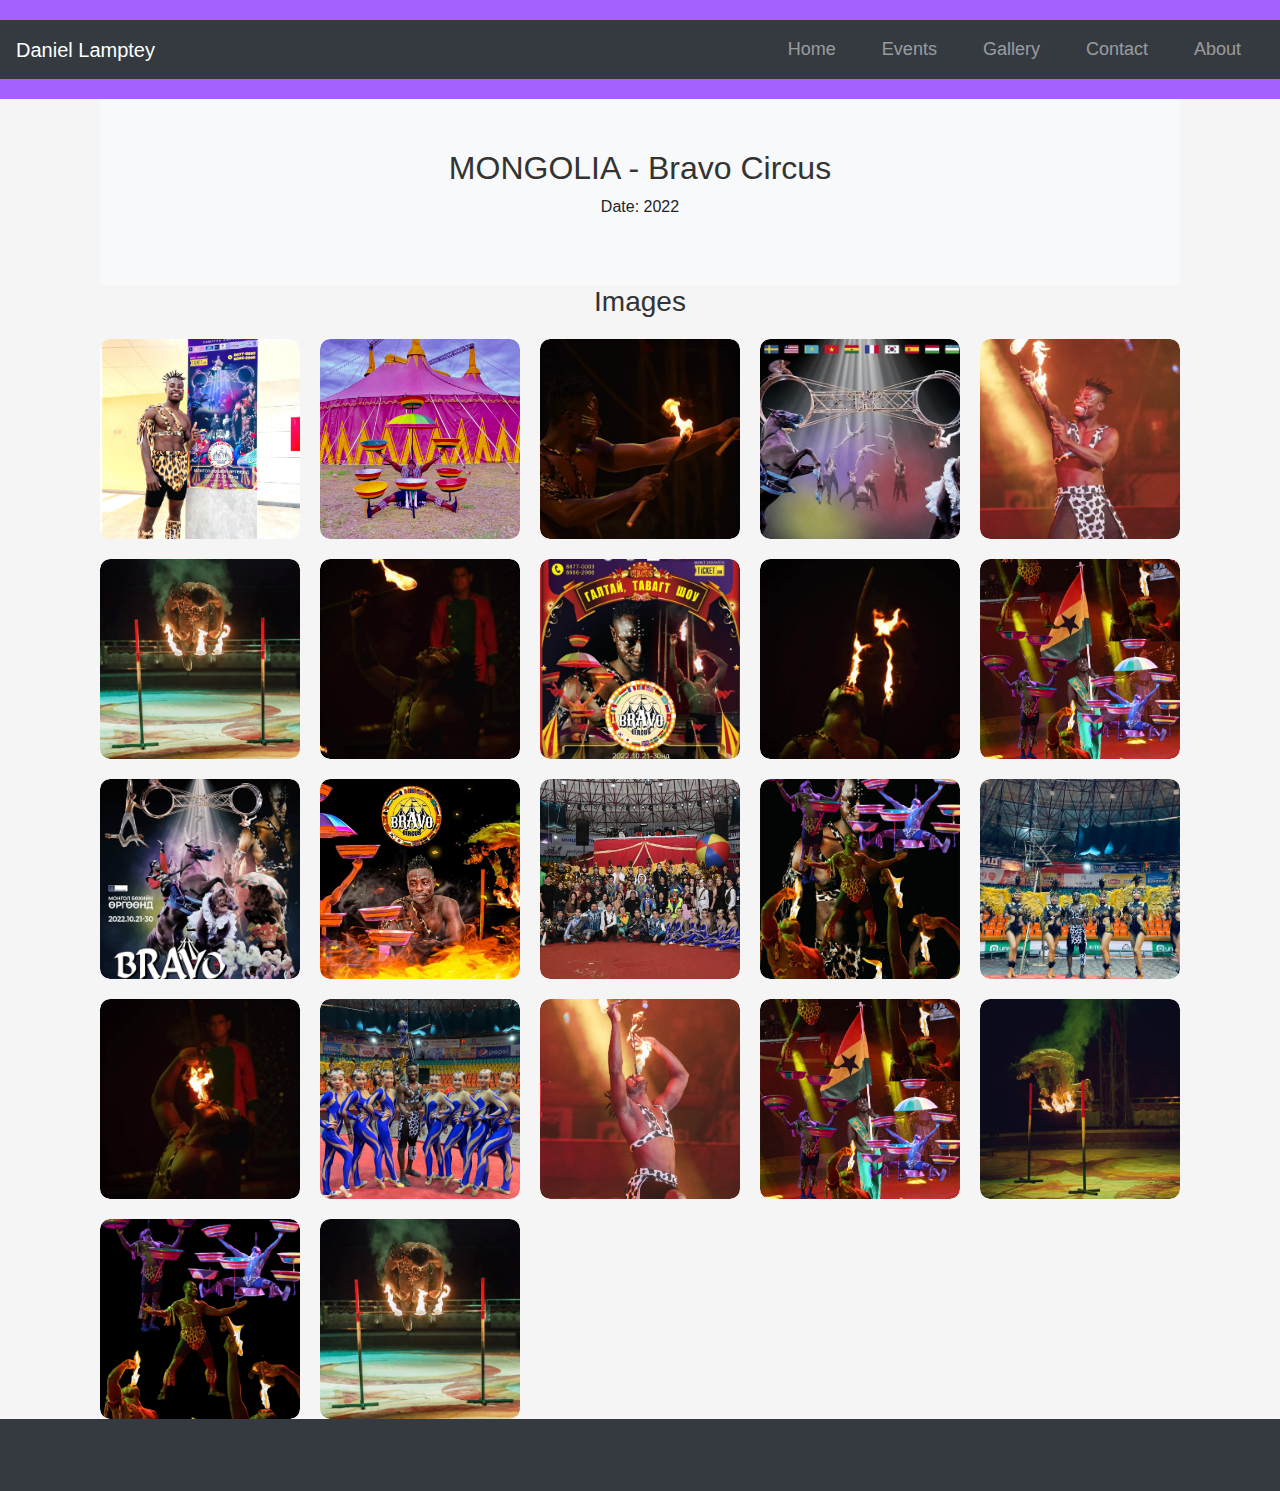
<file: events/mongolia-bravo-circus.html>
<!DOCTYPE html>
<html lang="en">
<head>
    <meta charset="UTF-8">
    <meta name="viewport" content="width=device-width, initial-scale=1.0">
    <title>MONGOLIA - Bravo Circus</title>
    <link rel="stylesheet" href="https://stackpath.bootstrapcdn.com/bootstrap/4.5.2/css/bootstrap.min.css">
    <link rel="stylesheet" href="../css/styles.css">
</head>
<body>
    <header>
        <nav class="navbar navbar-expand-lg navbar-dark bg-dark">
            <a class="navbar-brand" href="../mongolia-bravo-circus.html">Daniel Lamptey</a>
            <button class="navbar-toggler" type="button" data-toggle="collapse" data-target="#navbarNav" aria-controls="navbarNav" aria-expanded="false" aria-label="Toggle navigation">
                <span class="navbar-toggler-icon"></span>
            </button>
            <div class="collapse navbar-collapse" id="navbarNav">
                <ul class="navbar-nav ml-auto">
                    <li class="nav-item"><a class="nav-link" href="../index.html">Home</a></li>
                    <li class="nav-item"><a class="nav-link" href="../events.html">Events</a></li>
                    <li class="nav-item"><a class="nav-link" href="../gallery.html">Gallery</a></li>
                    <li class="nav-item"><a class="nav-link" href="../contact.html">Contact</a></li>
                    <li class="nav-item"><a class="nav-link" href="../about.html">About</a></li>
                </ul>
            </div>
        </nav>
    </header>

    <main>
        <section class="images">
            <header class="event-detail-header">
                <h2>MONGOLIA - Bravo Circus</h2>
                <p>Date: 2022</p>
            </header>
            <center><h3>Images</h3></center>
            <div class="gallery">
                <center><div class="grid-container">
                    <div class="grid-item">
                        <img src="../images/events/mongolia/commercial.jpg" alt="Sample Image 1">
                    </div>
                    <div class="grid-item">
                        <img src="../images/events/mongolia/dish-pan-spinning-master.jpg" alt="Sample Image 52">
                    </div>
                    <div class="grid-item">
                        <img src="../images/events/mongolia/fire-bath.jpg" alt="Sample Image 52">
                    </div>
                    <div class="grid-item">
                        <img src="../images/events/mongolia/flyer-2.jpg" alt="Sample Image 52">
                    </div>
                    <div class="grid-item">
                        <img src="../images/events/mongolia/fire-bath-2.jpg" alt="Sample Image 52">
                    </div>
                    <div class="grid-item">
                        <img src="../images/events/mongolia/forward-flip-over-fire-2.jpg" alt="Sample Image 52">
                    </div>
                    <div class="grid-item">
                        <img src="../images/events/mongolia/fire-eating-1.jpg" alt="Sample Image 52">
                    </div>
                    <div class="grid-item">
                        <img src="../images/events/mongolia/flyer-3.jpg" alt="Sample Image 52">
                    </div>
                    <div class="grid-item">
                        <img src="../images/events/mongolia/fire-eating-2.jpg" alt="Sample Image 52">
                    </div>
                    <div class="grid-item">
                        <img src="../images/events/mongolia/ghana-flag.jpg" alt="Sample Image 52">
                    </div>
                    <div class="grid-item">
                        <img src="../images/events/mongolia/flyer.jpg" alt="Sample Image 52">
                    </div>
                    <div class="grid-item">
                        <img src="../images/events/mongolia/flyer-4.jpg" alt="Sample Image 52">
                    </div>
                    <div class="grid-item">
                        <img src="../images/events/mongolia/group.jpg" alt="Sample Image 52">
                    </div>
                    <div class="grid-item">
                        <img src="../images/events/mongolia/poster.jpg" alt="Sample Image 52">
                    </div>
                    <div class="grid-item">
                        <img src="../images/events/mongolia/group-gymnasts.jpg" alt="Sample Image 52">
                    </div>
                    <div class="grid-item">
                        <img src="../images/events/mongolia/fire-eating-3.jpg" alt="Sample Image 52">
                    </div>
                    <div class="grid-item">
                        <img src="../images/events/mongolia/group-girls-only.jpg" alt="Sample Image 52">
                    </div>
                    <div class="grid-item">
                        <img src="../images/events/mongolia/fire-eating-4.jpg" alt="Sample Image 52">
                    </div>
                    <div class="grid-item">
                        <img src="../images/events/mongolia/poster-3.jpg" alt="Sample Image 52">
                    </div>
                    <div class="grid-item">
                        <img src="../images/events/mongolia/forward-flip-over-fire.jpg" alt="Sample Image 52">
                    </div>
                    <div class="grid-item">
                        <img src="../images/events/mongolia/poster-2.jpg" alt="Sample Image 52">
                    </div>
                    <div class="grid-item">
                        <img src="../images/events/mongolia/forward-flip-over-fire-2.jpg" alt="Sample Image 52">
                    </div>
                </div></center>
            </div>
        </section>
    </main>

    <footer class="bg-dark text-white text-center py-3">
        <div class="marquee">
            <b><p>&copy; 2024 Daniel Lamptey Circus Artist</p></b>
        </div>
    </footer>

    <script src="https://code.jquery.com/jquery-3.5.1.slim.min.js"></script>
    <script src="https://cdn.jsdelivr.net/npm/@popperjs/core@2.5.2/dist/umd/popper.min.js"></script>
    <script src="https://stackpath.bootstrapcdn.com/bootstrap/4.5.2/js/bootstrap.min.js"></script>
</body>
</html>


<style>
/* Global Styles */
body, html {
    margin: 0;
    padding: 0;
    font-family: Arial, sans-serif;
    display: flex;
    flex-direction: column;
    min-height: 100vh; /* Ensure the body takes the full viewport height */
    background-color: #f5f5f5; /* Light background color */
}
.event-detail-header {
    max-width: 1200px;
    margin: 0 auto;
    padding: 20px;
    text-align: center;
    padding: 50px 20px;
    background-color: #f8f9fa;
    }
    .events-detail-header h2 {
        margin: 0;
        font-size: 3em;
        color: #333;
    }

    .grid-container {
        display: grid;
        grid-template-columns: repeat(5, 1fr); /* Five columns */
        grid-gap: 20px; /* Spacing between grid items */
        max-width: 1200px; /* Limit maximum width */
        width: 100%; /* Ensure full width within the container */
    }
    .grid-item {
        overflow: hidden; /* Prevent overflow for videos */
        width: 200px; /* Fixed width for grid items */
        height: 200px; /* Fixed height for grid items */
        border-radius: 10px;
    }
    .grid-item img {
        width: 100%; /* Fill the grid item's width */
        height: 100%; /* Fill the grid item's height */
        object-fit: cover; /* Ensure images/videos cover the entire area */
        display: block; /* Ensure images/videos do not create whitespace */
        border-radius: inherit; /* Inherit border radius from parent */
        transition: transform 0.3s ease; /* Smooth transition effect */
    }
    .grid-item:hover img {
        transform: scale(1.05); /* Zoom effect on hover */
    }

/* Responsive layout adjustments */
@media screen and (max-width: 1200px) {
    .grid-container {
        grid-template-columns: repeat(4, 1fr); /* Four columns for smaller screens */
    }
}

@media screen and (max-width: 992px) {
    .grid-container {
        grid-template-columns: repeat(3, 1fr); /* Three columns for even smaller screens */
    }
}

@media screen and (max-width: 768px) {
    .grid-container {
        grid-template-columns: repeat(2, 1fr); /* Two columns for mobile screens */
    }
}

@media screen and (max-width: 480px) {
    .grid-container {
        grid-template-columns: repeat(1, 1fr); /* One column for very small screens */
    }
}

@media (max-width:768px){
    .grid-container .popup-image img{
        width: 95%;
    }
}
</style>
</file>
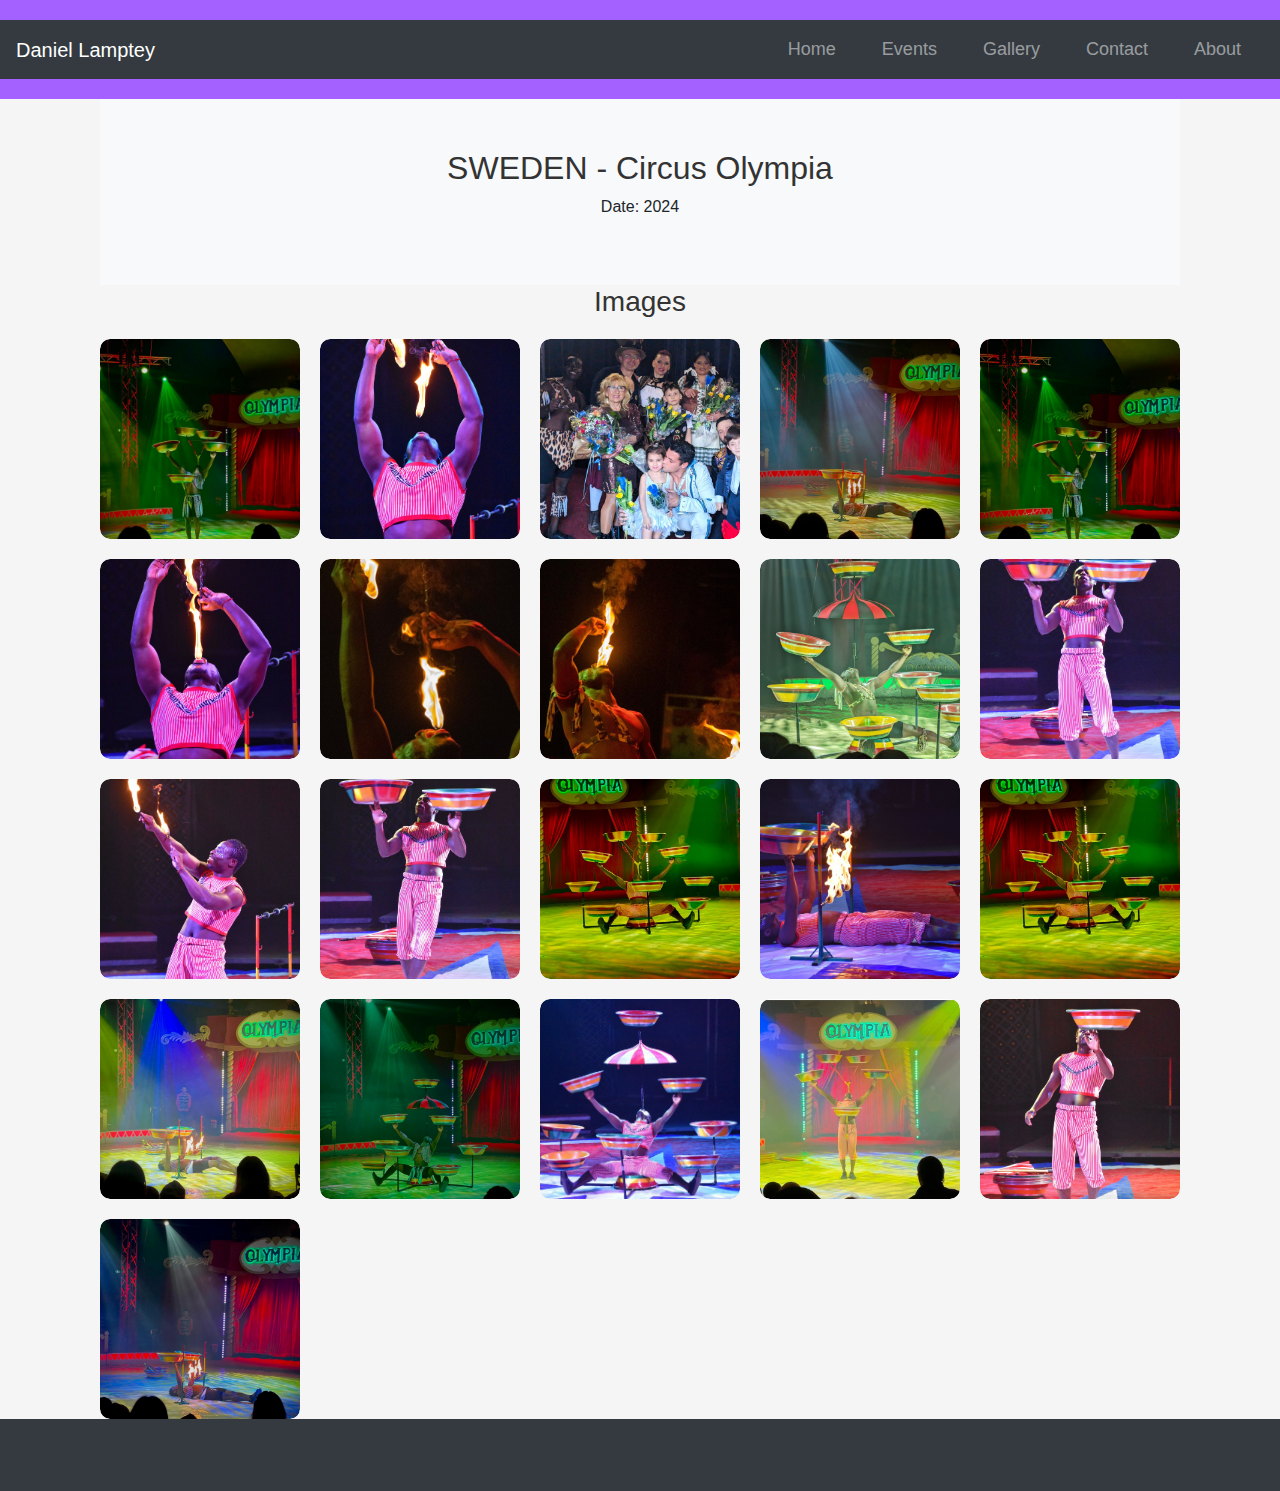
<file: events/sweden-circus-olympia.html>
<!DOCTYPE html>
<html lang="en">
<head>
    <meta charset="UTF-8">
    <meta name="viewport" content="width=device-width, initial-scale=1.0">
    <title>SWEDEN - Circus Olympia</title>
    <link rel="stylesheet" href="https://stackpath.bootstrapcdn.com/bootstrap/4.5.2/css/bootstrap.min.css">
    <link rel="stylesheet" href="../css/styles.css">
</head>
<body>
    <header>
        <nav class="navbar navbar-expand-lg navbar-dark bg-dark">
            <a class="navbar-brand" href="../events/sweden-circus-olympia.html">Daniel Lamptey</a>
            <button class="navbar-toggler" type="button" data-toggle="collapse" data-target="#navbarNav" aria-controls="navbarNav" aria-expanded="false" aria-label="Toggle navigation">
                <span class="navbar-toggler-icon"></span>
            </button>
            <div class="collapse navbar-collapse" id="navbarNav">
                <ul class="navbar-nav ml-auto">
                    <li class="nav-item"><a class="nav-link" href="../index.html">Home</a></li>
                    <li class="nav-item"><a class="nav-link" href="../events.html">Events</a></li>
                    <li class="nav-item"><a class="nav-link" href="../gallery.html">Gallery</a></li>
                    <li class="nav-item"><a class="nav-link" href="../contact.html">Contact</a></li>
                    <li class="nav-item"><a class="nav-link" href="../about.html">About</a></li>
                </ul>
            </div>
        </nav>
    </header>

    <main>
        <section class="images">
            <header class="event-detail-header">
                <h2>SWEDEN - Circus Olympia</h2>
                <p>Date: 2024</p>
            </header>
            <center><h3>Images</h3></center>
            <div class="gallery">
                <center><div class="grid-container">
                    <div class="grid-item">
                        <img src="../images/events/sweden/olympia-1.jpg" alt="olympia-1">
                    </div>
                    <div class="grid-item">
                        <img src="../images/events/sweden/olympia-10.jpg" alt="Sample Image 52">
                    </div>
                    <div class="grid-item">
                        <img src="../images/events/sweden/sweden-group.jpg" alt="Sample Image 52">
                    </div>
                    <div class="grid-item">
                        <img src="../images/events/sweden/olympia-16.jpg" alt="Sample Image 52">
                    </div>
                    <div class="grid-item">
                        <img src="../images/events/sweden/olympia.jpg" alt="Sample Image 52">
                    </div>
                    <div class="grid-item">
                        <img src="../images/events/sweden/olympia-11.jpg" alt="Sample Image 52">
                    </div>
                    <div class="grid-item">
                        <img src="../images/events/sweden/olympia-fire.jpg" alt="Sample Image 52">
                    </div>
                    <div class="grid-item">
                        <img src="../images/events/sweden/olympia-fire-2.jpg" alt="Sample Image 52">
                    </div>
                    <div class="grid-item">
                        <img src="../images/events/sweden/olympia-4.jpg" alt="Sample Image 52">
                    </div>
                    <div class="grid-item">
                        <img src="../images/events/sweden/olympia-12.jpg" alt="Sample Image 52">
                    </div>
                    <div class="grid-item">
                        <img src="../images/events/sweden/olympia-9.jpg" alt="Sample Image 52">
                    </div>
                    <div class="grid-item">
                        <img src="../images/events/sweden/olympia-14.jpg" alt="Sample Image 52">
                    </div>
                    <div class="grid-item">
                        <img src="../images/events/sweden/olympia-18.jpg" alt="Sample Image 52">
                    </div>
                    <div class="grid-item">
                        <img src="../images/events/sweden/olympia-8.jpg" alt="Sample Image 52">
                    </div>
                    <div class="grid-item">
                        <img src="../images/events/sweden/olympia-3.jpg" alt="Sample Image 52">
                    </div>
                    <div class="grid-item">
                        <img src="../images/events/sweden/olympia-17.jpg" alt="Sample Image 52">
                    </div>
                    <div class="grid-item">
                        <img src="../images/events/sweden/olympia-2.jpg" alt="Sample Image 52">
                    </div>
                    <div class="grid-item">
                        <img src="../images/events/sweden/olympia-7.jpg" alt="Sample Image 52">
                    </div>
                    <div class="grid-item">
                        <img src="../images/events/sweden/olympia-19.jpg" alt="Sample Image 52">
                    </div>
                    <div class="grid-item">
                        <img src="../images/events/sweden/olympia-13.jpg" alt="Sample Image 52">
                    </div>
                    <div class="grid-item">
                        <img src="../images/events/sweden/olympia-15.jpg" alt="Sample Image 52">
                    </div>
                </div></center>
            </div>
        </section>
    </main>

    <footer class="bg-dark text-white text-center py-3">
        <div class="marquee">
            <b><p>&copy; 2024 Daniel Lamptey Circus Artist</p></b>
        </div>
    </footer>

    <script src="https://code.jquery.com/jquery-3.5.1.slim.min.js"></script>
    <script src="https://cdn.jsdelivr.net/npm/@popperjs/core@2.5.2/dist/umd/popper.min.js"></script>
    <script src="https://stackpath.bootstrapcdn.com/bootstrap/4.5.2/js/bootstrap.min.js"></script>
</body>
</html>


<style>
/* Global Styles */
body, html {
    margin: 0;
    padding: 0;
    font-family: Arial, sans-serif;
    display: flex;
    flex-direction: column;
    min-height: 100vh; /* Ensure the body takes the full viewport height */
    background-color: #f5f5f5; /* Light background color */
}
.event-detail-header {
    max-width: 1200px;
    margin: 0 auto;
    padding: 20px;
    text-align: center;
    padding: 50px 20px;
    background-color: #f8f9fa;
    }
    .events-detail-header h2 {
        margin: 0;
        font-size: 3em;
        color: #333;
    }

    .grid-container {
        display: grid;
        grid-template-columns: repeat(5, 1fr); /* Five columns */
        grid-gap: 20px; /* Spacing between grid items */
        max-width: 1200px; /* Limit maximum width */
        width: 100%; /* Ensure full width within the container */
    }
    .grid-item {
        overflow: hidden; /* Prevent overflow for videos */
        width: 200px; /* Fixed width for grid items */
        height: 200px; /* Fixed height for grid items */
        border-radius: 10px;
    }
    .grid-item img {
        width: 100%; /* Fill the grid item's width */
        height: 100%; /* Fill the grid item's height */
        object-fit: cover; /* Ensure images/videos cover the entire area */
        display: block; /* Ensure images/videos do not create whitespace */
        border-radius: inherit; /* Inherit border radius from parent */
        transition: transform 0.3s ease; /* Smooth transition effect */
    }
    .grid-item:hover img {
        transform: scale(1.05); /* Zoom effect on hover */
    }

/* Responsive layout adjustments */
@media screen and (max-width: 1200px) {
    .grid-container {
        grid-template-columns: repeat(4, 1fr); /* Four columns for smaller screens */
    }
}

@media screen and (max-width: 992px) {
    .grid-container {
        grid-template-columns: repeat(3, 1fr); /* Three columns for even smaller screens */
    }
}

@media screen and (max-width: 768px) {
    .grid-container {
        grid-template-columns: repeat(2, 1fr); /* Two columns for mobile screens */
    }
}

@media screen and (max-width: 480px) {
    .grid-container {
        grid-template-columns: repeat(1, 1fr); /* One column for very small screens */
    }
}

@media (max-width:768px){
    .grid-container .popup-image img{
        width: 95%;
    }
}
</style>
</file>
<file: css/styles.css>
/* Global Styles */
body, html {
    margin: 0;
    padding: 0;
    font-family: Arial, sans-serif;
    display: flex;
    flex-direction: column;
    min-height: 100vh; /* Ensure the body takes the full viewport height */
    background-color: #f5f5f5; /* Light background color */
}

/* Container to center-align content */
.container {
    width: 100%;
    max-width: 1200px; /* Adjust based on your preferred maximum width */
    margin: 0 auto;
    padding: 20px;
}

/* Header & Footer Styles */
.bh{
	min-height: 100vh;
	width: 100%;
	background-image: url(/static/images/background.jpg);
	background-position: center;
	background-size: cover;	
}

header {
    width: 100%;
    background-color: #a561ff; /* Bright purple */
    padding: 20px 0;
    position: center;
}

header h1 {
    margin: 0;
    color: white;
    text-align: center;
}

.marquee {
    overflow: hidden;
    white-space: nowrap;
    box-sizing: border-box;
}

.marquee p {
    display: inline-block;
    padding-left: 100%;
    animation: marquee 15s linear infinite;
}

@keyframes marquee {
    from { transform: translateX(100%); }
    to { transform: translateX(-100%); }
}


nav {
    background-color: #2a9dca; /* Darker shade of purple for the menu */
    padding: 10px 0;
}

nav ul {
    list-style: none;
    padding: 0;
    display: flex;
    justify-content: center; /* Center-align the menu */
}

nav ul li {
    margin: 0 15px;
}

nav ul li a {
    text-decoration: none;
    color: white;
    font-size: 18px;
    padding: 10px 15px;
    transition: background-color 0.3s;
}

nav ul li a:hover {
    background-color: #2a9dca; /* Darker shade of coral */
    border-radius: 5px;
}

.welcome-text {
    text-align: center;
}

/* Content Styles */
main {
    width: 100%;
    flex: 1;
    display: flex;
    flex-direction: column;
    align-items: center;
}

h2, h3 {
    color: #333333;
}

.gallery {
    margin-top: 20px;
    display: flex;
    justify-content: center;
    width: 100%;
}

.grid-container {
    display: grid;
    grid-template-columns: repeat(5, 1fr); /* Five columns */
    grid-gap: 20px; /* Spacing between grid items */
    max-width: 1200px; /* Limit maximum width */
    width: 100%; /* Ensure full width within the container */
}

.grid-item {
    overflow: hidden; /* Prevent overflow for videos */
    width: 200px; /* Fixed width for grid items */
    height: 200px; /* Fixed height for grid items */
    border-radius: 10px;
}

.grid-item img,
.grid-item video {
    width: 100%; /* Fill the grid item's width */
    height: 100%; /* Fill the grid item's height */
    object-fit: cover; /* Ensure images/videos cover the entire area */
    display: block; /* Ensure images/videos do not create whitespace */
    border-radius: inherit; /* Inherit border radius from parent */
    transition: transform 0.3s ease; /* Smooth transition effect */
}

.grid-item:hover img,
.grid-item:hover video {
    transform: scale(1.05); /* Zoom effect on hover */
}

/* Responsive layout adjustments */
@media screen and (max-width: 1200px) {
    .grid-container {
        grid-template-columns: repeat(4, 1fr); /* Four columns for smaller screens */
    }
}

@media screen and (max-width: 992px) {
    .grid-container {
        grid-template-columns: repeat(3, 1fr); /* Three columns for even smaller screens */
    }
}

@media screen and (max-width: 768px) {
    .grid-container {
        grid-template-columns: repeat(2, 1fr); /* Two columns for mobile screens */
    }
}

@media screen and (max-width: 480px) {
    .grid-container {
        grid-template-columns: repeat(1, 1fr); /* One column for very small screens */
    }
}

@media (max-width:768px){
    .grid-container .popup-image img{
        width: 95%;
    }
}

form label {
    display: block;
    margin: 10px 0 5px;
    color: #333;
}

form input, form textarea {
    width: 100%;
    padding: 10px;
    margin-bottom: 10px;
    border: 1px solid #ccc;
    border-radius: 5px;
}

form button {
    background-color: #2a9dca; /* Bright coral */
    color: white;
    border: none;
    padding: 10px 20px;
    border-radius: 5px;
    cursor: pointer;
}

form button:hover {
    background-color: #2a9dca; /* Brighter coral */
}

.flashes {
    list-style: none;
    padding: 0;
}

.flashes li {
    padding: 10px;
    margin-bottom: 10px;
    border-radius: 5px;
}

.flashes .success {
    background-color: #d4edda;
    color: #155724;
}

.flashes .danger {
    background-color: #f8d7da;
    color: #721c24;
}

/*Events page*/
.container {
        max-width: 1200px;
        margin: 0 auto;
        padding: 20px;
    }
    .events-header {
        text-align: center;
        padding: 50px 20px;
        background-color: #f8f9fa;
    }
    .events-header h2 {
        margin: 0;
        font-size: 3em;
        color: #333;
    }
    .events-grid {
        display: grid;
        grid-template-columns: repeat(auto-fit, minmax(300px, 1fr));
        gap: 20px;
        padding: 20px 0;
    }
    .event-card {
        background-color: #fff;
        border-radius: 10px;
        box-shadow: 0 4px 6px rgba(0, 0, 0, 0.1);
        overflow: hidden;
        transition: transform 0.2s;
    }
    .event-card:hover {
        transform: translateY(-10px);
    }
    .event-image {
        width: 100%;
        height: 200px;
        object-fit: cover;
    }
    .event-details {
        padding: 20px;
    }
    .event-title {
        font-size: 1.5em;
        margin: 0;
        color: #333;
    }
    .event-date {
        color: #888;
        margin: 10px 0;
    }
    .event-description {
        margin: 20px 0;
        color: #555;
    }
    .btn {
        background-color: #007bff;
        color: #fff;
        padding: 10px 20px;
        text-decoration: none;
        border-radius: 5px;
        transition: background-color 0.2s;
    }
    .btn:hover {
        background-color: #0056b3;
    }

/*About*/
.about-section{
    text-align: center;
}

.passport-photo {
    width: 150px;
    height: 150px;
    object-fit: cover; /* This ensures the image covers the area without stretching */
    border-radius: 50%; /* Optional: This creates a circular image */
}

.about-styling {
    text-align: center;
    margin-bottom: auto;
}

.cv-section {
    text-align: center;
}

.carousel-item {
    width: 100%;
    height: 50%;
    max-height: 500px;
    object-fit: cover;
}
.carousel-inner img{
    width: 80%;
    height: 400px;
    justify-content: center;
}

.awards-container {
    text-align: center;
}

/* YouTube Link Styles */
.youtube-link {
    margin-top: 20px;
    text-align: center;
}

.youtube-link a {
    color: #ff6f61; /* Bright coral color */
    text-decoration: none;
    font-weight: bold;
}

.youtube-link a:hover {
    text-decoration: underline;
}
</file>
